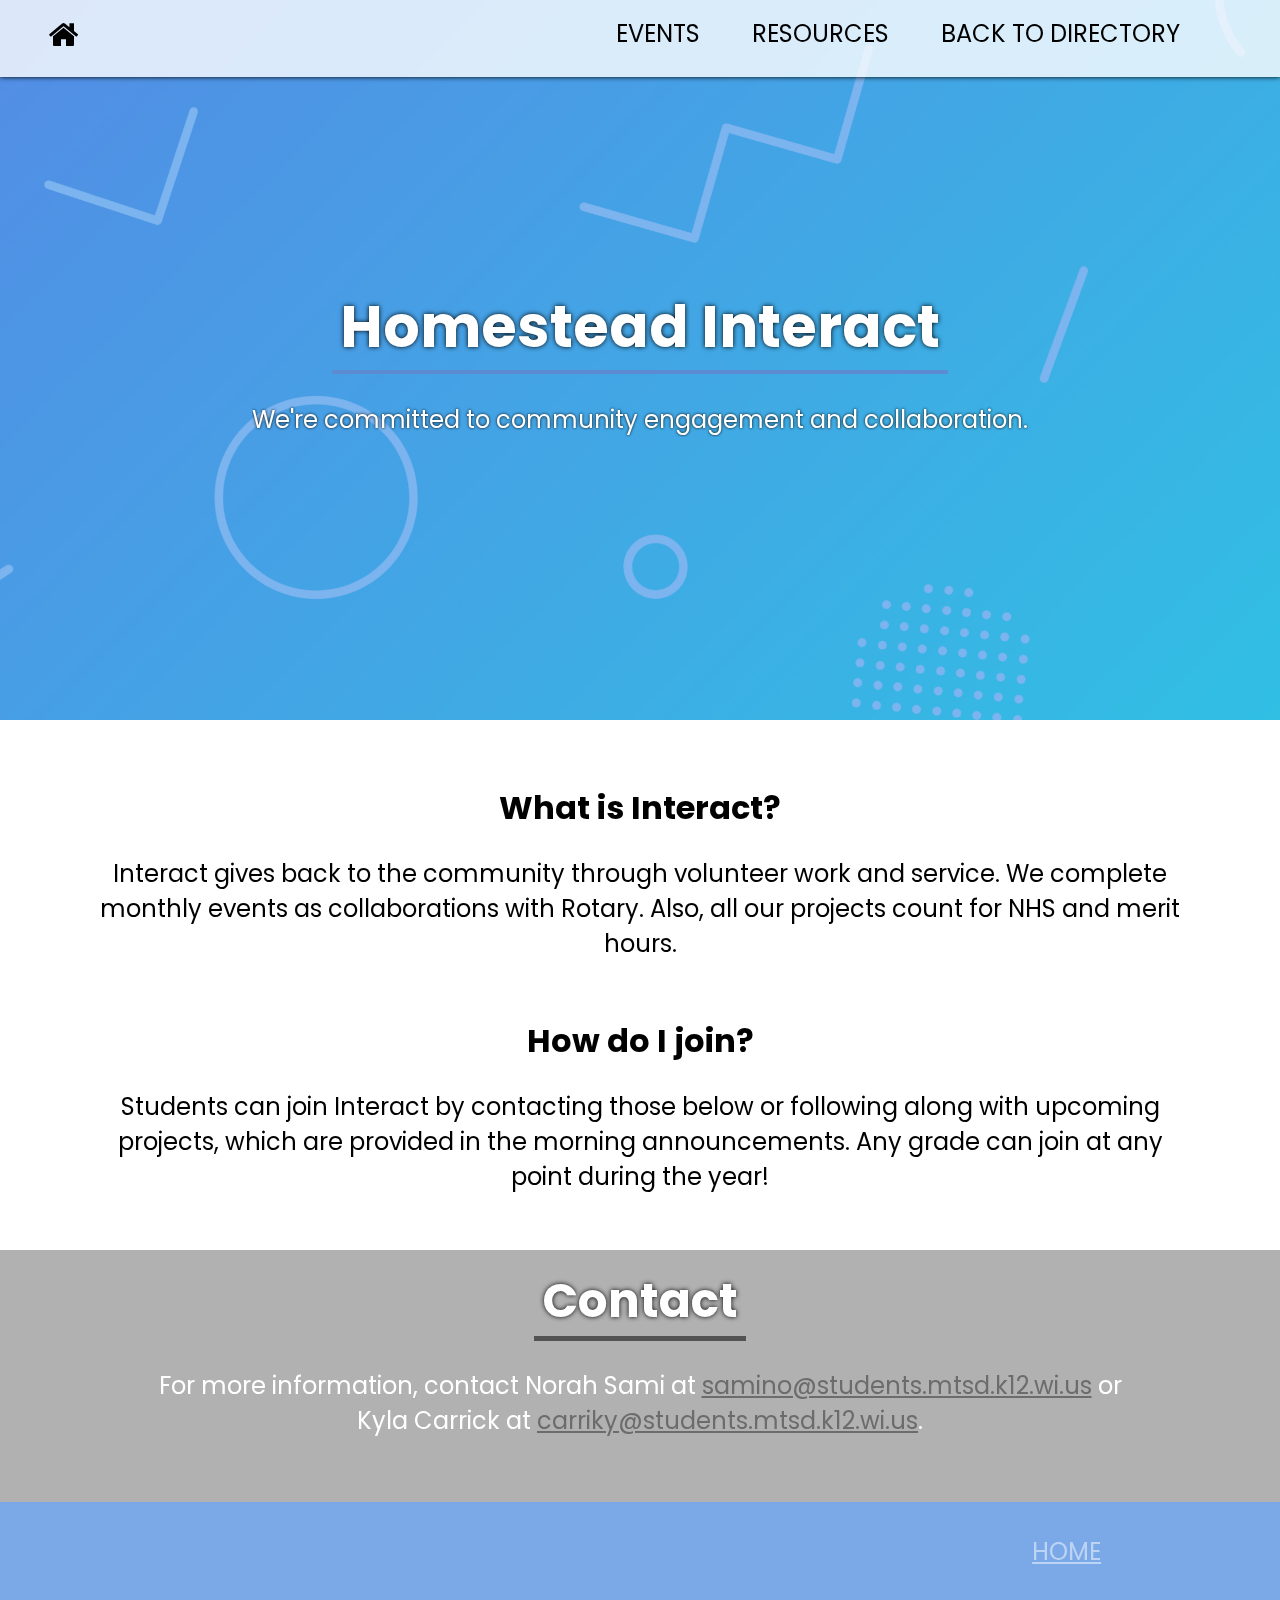
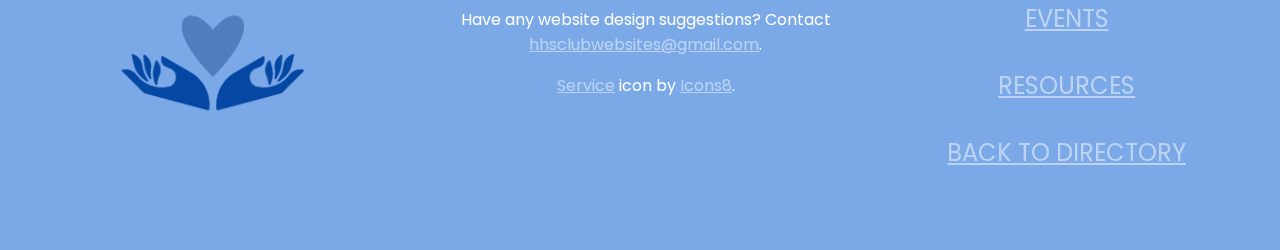
<file: index.html>
<!DOCTYPE html>
<html>
    <head>
            <title>Interact</title>
            <meta charset="UTF-8"/>
            <link rel="stylesheet" href="style.css"/>
            <link rel="shortcut icon" href="images/Interact Icon.png" type="image/x-icon"/>
            <link rel="preconnect" href="https://fonts.googleapis.com">
            <link rel="preconnect" href="https://fonts.gstatic.com" crossorigin>
            <link href="https://fonts.googleapis.com/css2?family=Poppins:wght@400;800&display=swap" rel="stylesheet">
            <link rel="preconnect" href="https://fonts.googleapis.com">
            <link rel="preconnect" href="https://fonts.gstatic.com" crossorigin>
            <link href="https://fonts.googleapis.com/css2?family=Secular+One&display=swap" rel="stylesheet">
            <meta name="viewport" content="width=device-width, initial-scale=1, minimum-scale=1" />
            <link rel="stylesheet" href="https://cdnjs.cloudflare.com/ajax/libs/font-awesome/4.7.0/css/font-awesome.min.css">
            <script src="index.js"></script>
    </head>
    <body>
        <div class="">
            <header>
                <img src="images/interact background.png" alt="sample image" class="background-image">
                <h3 class="title">Homestead Interact</h3>
                <p class="title-description">
                    We're committed to community engagement and collaboration.
                </p>
            </header>
            <nav class="nav-bar" id="top-nav">
                <ul>
                    <li class="first-link"><a href="index.html">
                        <i class="fa fa-home"></i>
                    </a></li>
                    <li><a href="events.html" class="link">EVENTS</a></li>
                    <li><a href="resources.html" class="link">RESOURCES</a></li>
                    <li><a href="https://www.homesteadhs.club/#" target="_blank" rel="noopener noreferrer" class="link">BACK TO DIRECTORY</a></li>
                    <li class="last-link"><a href="javascript:void(0);" class="icon" onclick="myFunction()">
                        <i class="fa fa-bars"></i>
                    </a></li>
                </ul>
            </nav>
            <div class="space"></div>
            <div class="space"></div>
            <div class="flow">
            <div class="overview">
                <!-- <div class="grid"> -->
                    <div class="flow">
                        <h3 class="header">
                            What is Interact?
                        </h3>
                        <div class="description">
                            <p>
                                Interact gives back to the community through volunteer work and service.
                                We complete monthly events as collaborations with Rotary. Also, all our projects count for 
                                NHS and merit hours.
                            </p>
                        </div>
                    </div>
                    <!-- <div class="flow">
                        <div class="image">
                            <img src="images/mathteam_nsc_varsity.jpg" alt="sample image">
                        </div>
                    </div> -->
                <!-- </div> -->
            </div>
            </div>

            <div class="space"></div>

            <div class="flow">
            <div class="overview">
                <!-- <div class="grid"> -->
                    <div class="flow">
                        <h3 class="header">
                            How do I join?
                        </h3>
                        <div class="description">
                            <p>
                                Students can join Interact by contacting those below or following along with upcoming
                                projects, which are provided in the morning announcements. Any grade can join at any point during
                                the year!
                            </p>
                        </div>
                    </div>
                <!-- </div> -->
            </div>
            </div>
            <div class="space"></div>

            <div class="contact">
                <div class="flex">
                    <div class="header2">
                        <h3>
                            Contact
                         </h3>
                    </div>
                </div>
                <div class="flex">
                    <div class="contact-info">
                        For more information, contact Norah Sami at <a class="email-link" href="mailto:samino@students.mtsd.k12.wi.us">samino@students.mtsd.k12.wi.us</a> or
                        Kyla Carrick at <a class="email-link" href="mailto:carriky@students.mtsd.k12.wi.us">carriky@students.mtsd.k12.wi.us</a>.
                    </div>
                </div>
            </div>

            <footer>
                <div class="grid-footer">
                    <div class="left-image">
                        <a href="index.html"><img class="footer-image" src="images/Interact Footer Icon.png"></a>
                    </div>
                    <div class="left">
                        <p>Have any website design suggestions? Contact <a class="footer-link" href="mailto:hhsclubwebsites@gmail.com">hhsclubwebsites@gmail.com</a>.</p>
                        <div class="icons">
                            <p><a class="footer-link" href="https://icons8.com/icon/2XxN9DboL7yS/service" target="_blank" rel="noopener noreferrer">Service</a> icon by <a class="footer-link" href="https://icons8.com/" target="_blank" rel="noopener noreferrer">Icons8</a>.</p>
                        </div>
                    </div>
                    <div class="right">
                        <!-- <div class="link-list"> -->
                            <ul class="link-list">
                                <li><a href="index.html" class="footer-list-link">HOME</a></li>
                                <div class="footer-space"></div>
                                <li><a href="events.html" class="footer-list-link">EVENTS</a></li>
                                <div class="footer-space"></div>
                                <li><a href="resources.html" class="footer-list-link">RESOURCES</a></li>
                                <div class="footer-space"></div>
                                <li><a href="https://www.homesteadhs.club/#" target="_blank" rel="noopener noreferrer" class="footer-list-link">BACK TO DIRECTORY</a></li>
                            </ul>
                        <!-- </div> -->
                    </div>
                </div>
            </footer>

            <script>
                var x = document.getElementById("top-nav");
                console.log(x);
                console.log(x.className);
                document.addEventListener('click', event => {
                    if(event.target.closest('#top-nav') === null){
                        x.className = "nav-bar";
                    };
                })
            </script>

        </div>
    </body>
</html>
</file>
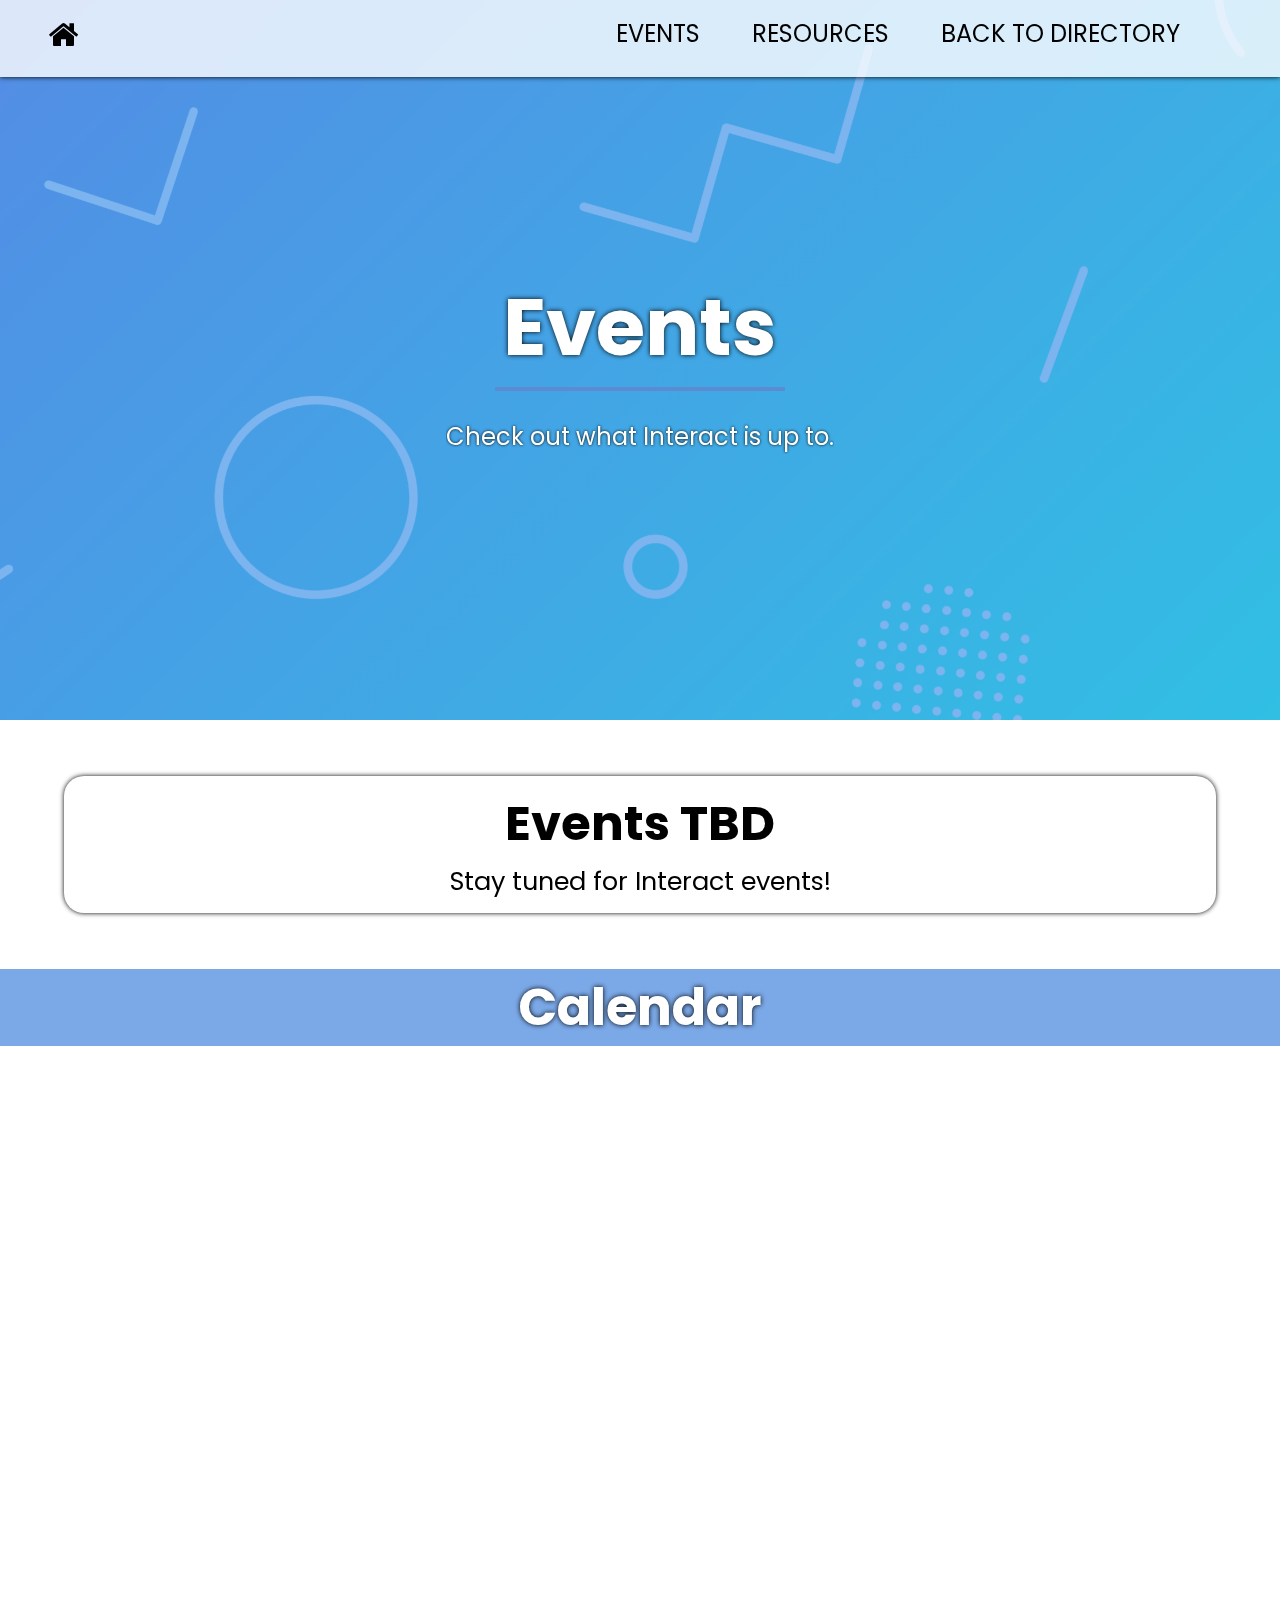
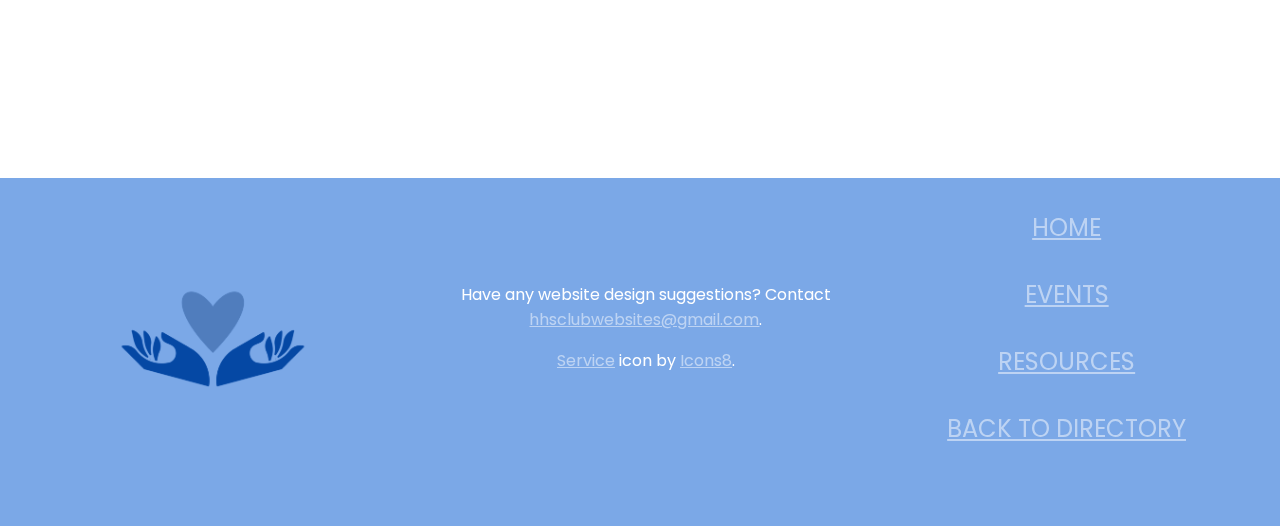
<file: events.html>
<!DOCTYPE html>
<html>
    <head>
            <title>Interact Events</title>
            <meta charset="UTF-8"/>
            <link rel="stylesheet" href="events.css">
            <link rel="shortcut icon" href="images/Interact Icon.png" type="image/x-icon"/>
            <link rel="preconnect" href="https://fonts.googleapis.com">
            <link rel="preconnect" href="https://fonts.gstatic.com" crossorigin>
            <link href="https://fonts.googleapis.com/css2?family=Poppins:wght@400;800&display=swap" rel="stylesheet">
            <link rel="preconnect" href="https://fonts.googleapis.com">
            <link rel="preconnect" href="https://fonts.gstatic.com" crossorigin>
            <link href="https://fonts.googleapis.com/css2?family=Secular+One&display=swap" rel="stylesheet">
            <meta name="viewport" content="width=device-width, initial-scale=1, minimum-scale=1" />
            <link rel="stylesheet" href="https://cdnjs.cloudflare.com/ajax/libs/font-awesome/4.7.0/css/font-awesome.min.css">
            <script src="index.js"></script>
    </head>
    <body>
        <div class="">
            <header>
                <img src="images/interact background.png" alt="sample image" class="background-image">
                <h3 class="title">Events</h3>
                <p class="title-description"> Check out what Interact is up to.
                </p>
            </header>
            <nav class="nav-bar" id="top-nav">
                <ul>
                    <li class="first-link"><a href="index.html">
                        <i class="fa fa-home"></i>
                    </a></li>
                    <li><a href="events.html" class="link">EVENTS</a></li>
                    <li><a href="resources.html" class="link">RESOURCES</a></li>
                    <li><a href="https://www.homesteadhs.club/#" target="_blank" rel="noopener noreferrer" class="link">BACK TO DIRECTORY</a></li>
                    <li class="last-link"><a href="javascript:void(0);" class="icon" onclick="myFunction()">
                        <i class="fa fa-bars"></i>
                    </a></li>
                </ul>
            </nav>

            <!-- <div class="space"> -->

            <!-- </div> -->

            <!-- <div class="flex-event">
                <div class="event">
                    <div class="flow">
                        <div class="date">
                            <h2>September</h2>
                            <h4>11</h4>
                            <h4>2:45 pm</h4>
                        </div>
                        <div class="event-name">
                            <h1>Blood Drive</h1>
                        </div> -->
                    <!-- </div>
                    <div class="flow">
                        <img src="images/informational meeting best buddies icon.png" alt="" class="image">
                    </div>
                    <div class="flow">
                        <div>
                            <div class="event-name">
                                <h1>Informational Meeting</h1>
                            </div>
                            <p>
                                Learn what Best Buddies is about and what we'll be doing
                                this year!
                            </p>
                        </div>
                    </div>
                    <div class="flow">
                        <div class="location">
                            <h3>West Collab Zone</h3>
                            <h5></h5>
                        </div>
                    </div>
                </div>
            </div> --> 

            <div class="half-space"></div>


            <div class="flex-event">
                <div class="event-tbd">
                    <div class="tbd">
                        <h2>Events TBD</h2>
                    </div>
                        <div class="tbd-desc">
                            <p>Stay tuned for Interact events!</p>
                        </div>
                </div>
            </div>


<!-- 
            <div class="description">
                <p>We participate in a wide array of events, including Lorem ipsum dolor sit amet consectetur adipisicing elit. Ratione facilis distinctio reprehenderit aperiam cumque ipsum neque consectetur quidem quas! Quas doloremque nulla dicta fugit accusantium ipsum. Unde magnam sapiente omnis.
                </p>
            </div> -->
        </div>

        <div class="flex">
            <div class="heading">
                <h1>Calendar</h1>
            </div>
        </div>
        <div class="flex">
            <div class="calendar">
                <iframe src="https://calendar.google.com/calendar/embed?src=c76a7ddb136fc899c215c3899b1d82113c15cad8cc6f687598c23f8289c54cc4%40group.calendar.google.com&ctz=America%2FChicago" style="border: 0" width="800" height="600" frameborder="0" scrolling="no"></iframe>
            </div>
        </div>

        <footer>
            <div class="grid-footer">
                <div class="left-image">
                    <a href="index.html"><img class="footer-image" src="images/Interact Footer Icon.png"></a>
                </div>
                <div class="left">
                    <p>Have any website design suggestions? Contact <a class="footer-link" href="mailto:hhsclubwebsites@gmail.com">hhsclubwebsites@gmail.com</a>.</p>
                    <div class="icons">
                        <p><a class="footer-link" href="https://icons8.com/icon/2XxN9DboL7yS/service" target="_blank" rel="noopener noreferrer">Service</a> icon by <a class="footer-link" href="https://icons8.com/" target="_blank" rel="noopener noreferrer">Icons8</a>.</p>
                    </div>
                </div>
                <div class="right">
                    <!-- <div class="link-list"> -->
                        <ul class="link-list">
                            <li><a href="index.html" class="footer-list-link">HOME</a></li>
                            <div class="footer-space"></div>
                            <li><a href="events.html" class="footer-list-link">EVENTS</a></li>
                            <div class="footer-space"></div>
                            <li><a href="resources.html" class="footer-list-link">RESOURCES</a></li>
                            <div class="footer-space"></div>
                            <li><a href="https://www.homesteadhs.club/#" target="_blank" rel="noopener noreferrer" class="footer-list-link">BACK TO DIRECTORY</a></li>
                        </ul>
                    <!-- </div> -->
                </div>
            </div>
        </footer>

        <script>
            var x = document.getElementById("top-nav");
            console.log(x);
            console.log(x.className);
            document.addEventListener('click', event => {
                if(event.target.closest('#top-nav') === null){
                    x.className = "nav-bar";
                };
            })
        </script>

    </body>
</html>
</file>
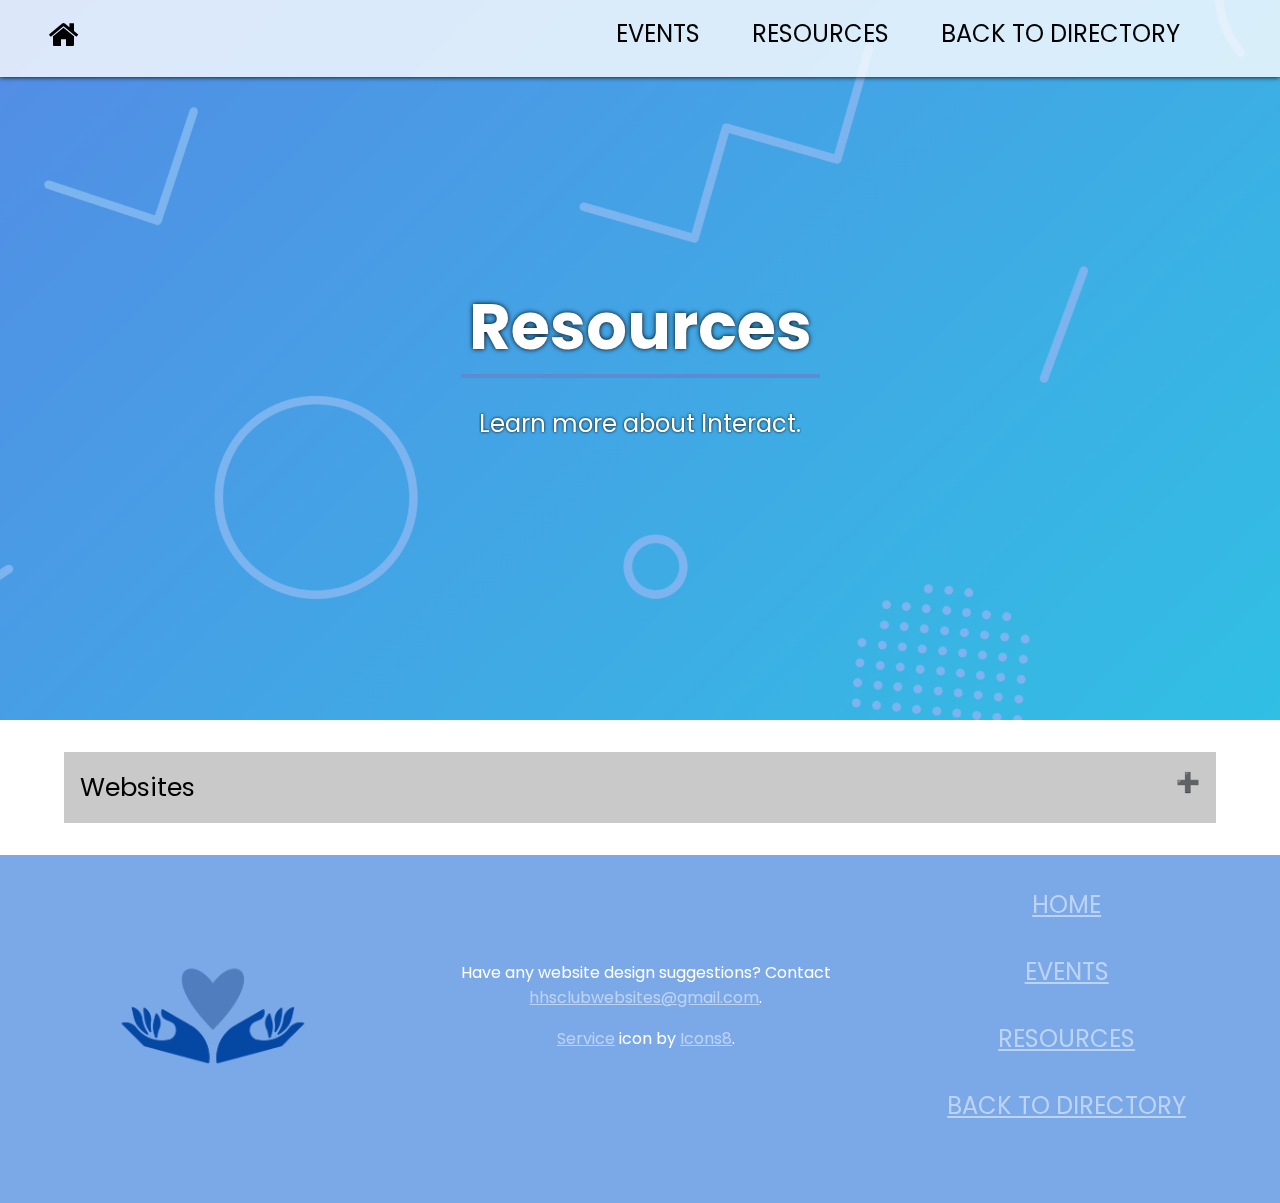
<file: resources.html>
<!DOCTYPE html>
<html>
    <head>
            <title>Interact Resources</title>
            <meta charset="UTF-8"/>
            <link rel="stylesheet" href="resources.css">
            <link rel="shortcut icon" href="images/Interact Icon.png" type="image/x-icon"/>
            <link rel="preconnect" href="https://fonts.googleapis.com">
            <link rel="preconnect" href="https://fonts.gstatic.com" crossorigin>
            <link href="https://fonts.googleapis.com/css2?family=Poppins:wght@400;800&display=swap" rel="stylesheet">
            <link rel="preconnect" href="https://fonts.googleapis.com">
            <link rel="preconnect" href="https://fonts.gstatic.com" crossorigin>
            <link href="https://fonts.googleapis.com/css2?family=Secular+One&display=swap" rel="stylesheet">
            <meta name="viewport" content="width=device-width, initial-scale=1, minimum-scale=1" />
            <link rel="stylesheet" href="https://cdnjs.cloudflare.com/ajax/libs/font-awesome/4.7.0/css/font-awesome.min.css">
            <script src="index.js"></script>
    </head>
    <body>
            <header>
                <img src="images/interact background.png" alt="sample image" class="background-image">
                <h3 class="title">Resources</h3>
                <p class="title-description">Learn more about Interact.
                </p>
            </header>
            <nav class="nav-bar" id="top-nav">
                <ul>
                    <li class="first-link"><a href="index.html">
                        <i class="fa fa-home"></i>
                    </a></li>
                    <li><a href="events.html" class="link">EVENTS</a></li>
                    <li><a href="resources.html" class="link">RESOURCES</a></li>
                    <li><a href="https://www.homesteadhs.club/#" target="_blank" rel="noopener noreferrer" class="link">BACK TO DIRECTORY</a></li>
                    <li class="last-link"><a href="javascript:void(0);" class="icon" onclick="myFunction()">
                        <i class="fa fa-bars"></i>
                    </a></li>
                </ul>
            </nav>
            
            <div class="space"></div>
            <div class="flex-columns">
                <button class="accordion">Websites</button>
                <div class="panel">
                    <ul>
                        <li><a class="listed-link" href="https://www.rotary.org/en" target="_blank" rel="noopener noreferrer">Rotary International</a></li>
                    </ul>
                </div>
            </div>

            <div class="space"></div>

            <!-- <div class="space"></div> -->
            
            <!-- </div> -->

            <!-- <div class="space"></div>
            <div class="flex-columns">
                <button class="accordion">Section 2</button>
                <div class="panel">
                    <p>Lorem ipsum dolor sit, amet consectetur adipisicing elit. Debitis a, nobis aperiam corrupti cupiditate iste consequatur eligendi illum similique cumque, enim accusantium placeat veniam alias necessitatibus odio, temporibus nisi modi.</p>
                </div>
            </div>

            <div class="space"></div>
            <div class="flex-columns">
                <button class="accordion">Section 3</button>
                <div class="panel">
                    <p>Lorem ipsum dolor sit, amet consectetur adipisicing elit. Debitis a, nobis aperiam corrupti cupiditate iste consequatur eligendi illum similique cumque, enim accusantium placeat veniam alias necessitatibus odio, temporibus nisi modi.</p>
                </div>
            </div> -->

            <footer>
                <div class="grid-footer">
                    <div class="left-image">
                        <a href="index.html"><img class="footer-image" src="images/Interact Footer Icon.png"></a>
                    </div>
                    <div class="left">
                        <p>Have any website design suggestions? Contact <a class="footer-link" href="mailto:hhsclubwebsites@gmail.com">hhsclubwebsites@gmail.com</a>.</p>
                        <div class="icons">
                            <p><a class="footer-link" href="https://icons8.com/icon/2XxN9DboL7yS/service" target="_blank" rel="noopener noreferrer">Service</a> icon by <a class="footer-link" href="https://icons8.com/" target="_blank" rel="noopener noreferrer">Icons8</a>.</p>
                        </div>
                    </div>
                    <div class="right">
                        <!-- <div class="link-list"> -->
                            <ul class="link-list">
                                <li><a href="index.html" class="footer-list-link">HOME</a></li>
                                <div class="footer-space"></div>
                                <li><a href="events.html" class="footer-list-link">EVENTS</a></li>
                                <div class="footer-space"></div>
                                <li><a href="resources.html" class="footer-list-link">RESOURCES</a></li>
                                <div class="footer-space"></div>
                                <li><a href="https://www.homesteadhs.club/#" target="_blank" rel="noopener noreferrer" class="footer-list-link">BACK TO DIRECTORY</a></li>
                            </ul>
                        <!-- </div> -->
                    </div>
                </div>
            </footer>

            <script>
                var acc = document.getElementsByClassName("accordion");
                var i;

                for (i = 0; i < acc.length; i++) {
                acc[i].addEventListener("click", function() {
                    this.classList.toggle("active");
                    var panel = this.nextElementSibling;
                    if (panel.style.maxHeight) {
                        panel.style.maxHeight = null;
                    } else {
                        panel.style.maxHeight = panel.scrollHeight + "px";
                    }
                });
                }
            </script>

            <script>
                var x = document.getElementById("top-nav");
                console.log(x);
                console.log(x.className);
                document.addEventListener('click', event => {
                    if(event.target.closest('#top-nav') === null){
                        x.className = "nav-bar";
                    };
                })
            </script>

    </body>
</html>
</file>
<file: style.css>
@font-face {
    font-family: 'Poppins';
    font-style: normal;
    font-weight: 400;
    font-display: swap;
    src: url(https://fonts.gstatic.com/s/poppins/v20/pxiEyp8kv8JHgFVrJJfecg.woff2) format('woff2');
    unicode-range: U+0000-00FF, U+0131, U+0152-0153, U+02BB-02BC, U+02C6, U+02DA, U+02DC, U+0304, U+0308, U+0329, U+2000-206F, U+2074, U+20AC, U+2122, U+2191, U+2193, U+2212, U+2215, U+FEFF, U+FFFD;
}

*{
    box-sizing: border-box;
    margin: 0;
    padding: 0;
    overflow-x: hidden;
    max-width: 100%;
}

/* body{
    background:rgb(227, 244, 234);
} */

/* NAVIGATION BAR */

.nav-bar{
    top: 0;
    background-color: rgba(255, 255, 255, 0.8);
    position: fixed;
    width: 100%;
    text-align: right;
    font-family: "Poppins";
    box-shadow: 0 0 5px black;
    min-height: 3rem;
    z-index: 14;
}

.nav-bar li{
    display: inline-block;
    color: black;
    padding-top: 1rem;
    padding-bottom: 0.8rem;
    padding-right: 3rem;
}

/* .nav-bar .icon{
    top: 1rem;
    right: 1rem;
} */


.nav-bar a, .nav-bar .link{
    text-decoration: none;
    color: black;
    font-size: clamp(0.5rem, 3vw, 1.5rem);
    transition: all 300ms;
}

.nav-bar .icon:hover{
    color: rgb(93, 139, 209);
    cursor: pointer;
}

.nav-bar .link{
    transition: all 300ms;
}

.nav-bar .link:hover{
    color: rgb(93, 139, 209);
    cursor: pointer;
    box-shadow: 0 0.25rem gray;
}

#top-nav{
    transition: all 1s;
}

/* BACKGROUND IMAGE */

.parallax-wrapper{
    height: 100vh;
    overflow-y: auto;
    overflow-x: hidden;
    perspective: 10px;
}

.title{
    /* font-size: clamp(1.5rem, 4vw + 0.05rem, 8rem); */
    /* font-size: clamp(2rem, 6vw + 1rem,5rem); */
    /* font-size: clamp(3rem, 2vw + 1rem, 100rem); */
    font-size: clamp(3rem, 2vw + 2rem, 9rem);
    padding: 0;
    text-shadow: 0 0 5px black;
    color: white;
    font-family: "Poppins";
    box-shadow: 0 0.25rem rgb(93, 139, 209);
    min-height: 2rem;
    text-align: center;
    max-width: 80%;
    width: auto;
    padding: 0 .5rem;
}

.title-description{
    font-family: "Poppins";
    color: white;
    text-align: center;
    padding-top: 2rem;
    /* font-size: clamp(0.8rem, 2vw + 0.05rem, 2.0rem); */
    font-size: clamp(0.7rem, 4vw, 1.5rem);
    max-width: 70%;
    text-shadow: 0 0 3px black;
}

.background-image{
    transform: translateZ(-5px) scale(1.5);
    position: absolute;
    height: 100%;
    width: 90%;
    object-fit: cover;
    z-index: -1;
}

header{
    position: relative;
    display: flex;
    justify-content: center;
    align-items: center;
    height: clamp(80vh, 0.2vw + 2vh, 100vh);
    transform-style: preserve-3d;
    z-index: -1;
    padding: 0rem;
    margin: 0;
    flex-direction: column;
    flex-wrap: wrap;
    overflow: hidden;
}

/* OVERVIEW */

.overview{
    font-family: "Poppins";
    max-width: 90%;
}

.header{
    margin: 0;
    padding: 0 1.5rem;
    font-size: clamp(2rem, 2vw + 0.05rem, 4rem);
    text-align: center;
}

.description{
    padding: 1.5rem;
    font-size: clamp(1.5rem, 3vw, 1.5rem);
    font-family: "Poppins";
    /* text-align: center;
    align-content: center;
    justify-content: center; */
}

.grid{
    display: grid;
    grid-template-columns: 1fr 1fr;
    align-items: center;
    gap: 2rem;
    place-items: center;
}

.flow{
    display: flex;
    flex-direction: column;
    justify-content: center;
    align-content: center;
    align-items: center;
    text-align: center;
}

.image{
    display: flex;
    justify-content: center;
    align-content: center;
    padding-bottom: 2rem;
    margin-top: 2rem;
}

.image img{
    box-shadow: 0 0 10px;
    width: 70%;
}

/* HAMBURGER MENU */

.nav-bar .icon{
    display: none;
}

/* CONTACT */

.flex{
    display: flex;
    justify-content: center;
    align-items: center;
}

.contact{
    background: rgb(178, 177, 177);
}

.header2{
    text-align: center;
    font-size: clamp(2.5rem, 3vw + 0.05rem, 4rem);
    font-family: "Poppins";
    color: white;
    text-shadow: 0 0 5px black;
    margin-bottom: 2rem;
    margin-top: 1rem;
    box-shadow: 0 5px rgb(83, 83, 83);
}

.header2 h3{
    padding-left: 0.5rem;
    padding-right: 0.5rem;
}

.contact-info{
    font-family: "Poppins";
    color: white;
    text-align: center;
    padding-left: 0.5rem;
    padding-right: 0.5rem;
    max-width: 80%;
    /* font-size: clamp(0.5rem, 3vw, 1.3rem); */
    font-size: clamp(1.2rem, 3vw, 1.5rem);
    margin-bottom: 4rem;
}

.space{
    height: 2rem;;
}

.email-link{
    color: rgb(109, 108, 108);
    transition: all 300ms;
}

.email-link:hover{
    color:black;
}

.first-link{
    float: left;
    padding-left: 3rem;
}

.first-link a{
    font-size: clamp(2rem, 4vw, 2.0rem);
    transition: all 300ms ease-in-out;
}

.first-link :hover{
    color:rgb(109, 108, 108);
}

.grid-footer{
    padding-top: 2rem;
    padding-bottom: 5rem;
    display: grid;
    grid-template-columns: 1fr 1fr 1fr;
    background-color: rgb(123, 168, 231);
    color: white;
}

.left{
    font-family: "Poppins";
    padding-top: 2rem;
    padding-left: 0.75rem;
    padding-bottom: 2rem;
    text-align: center;
    display: flex;
    flex-direction: column;
    justify-content: center;
    align-items: center;
    font-size: 1rem;
}

.icons{
    margin-top: 1rem;
}

.footer-link{
    color: white;
    opacity: 50%;
    transition: all 300ms;
    font-family: "Poppins";
}

.footer-link:hover{
    opacity: 100%;
}

.right{
    display: flex;
    justify-content: center;
    align-items: center;
}

.footer-list-link{
    color: white;
    opacity: 50%;
    transition: all 300ms;
    font-family: "Poppins";
    font-size: 1.5rem;
}

.footer-list-link:hover{
    opacity: 100%;
}

.link-list{
    text-align: center;
}

.footer-image{
    border-radius: 15px;
    width: 200px;
}

.left-image{
    display: flex;
    justify-content: center;
    align-items: center;
}

.footer-space{
    height: 2rem;
}


/* MEDIA QUERIES */

@media screen and (max-width: 800px){
    .grid{
        display: block;
    }

    .nav-bar .link {
        display: none;
    }

    .nav-bar{
    }

    .nav-bar .icon{
        float: right;
        display: block;
        color: black;
        /* font-size: clamp(0.7rem, 8vw, 1.5rem); */
        font-size: clamp(2rem, 4vw, 3rem);
    }

    .nav-bar.responsive{
        top: 0;
        position: fixed;
    }



    .nav-bar.responsive a.icon{
        position: absolute;
        top: 1rem;
        right: 3rem;
        z-index: 15;
    }

    .nav-bar.responsive .link, .nav-bar .link{
        transition: all 300ms;
    }

    .nav-bar.responsive li{
        float: none;
        display: block;
        text-align: left;
        margin: 0;
        padding: 0.5rem;
    }

    .nav-bar.responsive ul{
        padding-top: 0.5rem;
        padding-left: 2.5rem;
    }

    .nav-bar.responsive a.link{
        display: block;
        font-size: clamp(0.7rem, 8vw, 1.5rem);
    }

    .nav-bar.responsive .link{
        width: 87%;
        transition: all 100ms;
    }

    .nav-bar.responsive .link:hover{
        box-shadow: none;
    }

    .description{
        text-align: center;
        padding-left: 1.5rem;
    }

    .header{
        text-align: center;
        padding-left: 1.5rem;
    }

    .nav-bar li{
        padding-bottom: 0.4rem;
    }

    .background-image{
        height: 75%;
        width: auto;
    }

    .grid-footer{
        display: block;
    }

    .footer-space{
        height: 0;
    }

    .footer-image{
        width: 150px;
    }
}
</file>
<file: events.css>
@font-face {
    font-family: 'Poppins';
    font-style: normal;
    font-weight: 400;
    font-display: swap;
    src: url(https://fonts.gstatic.com/s/poppins/v20/pxiEyp8kv8JHgFVrJJfecg.woff2) format('woff2');
    unicode-range: U+0000-00FF, U+0131, U+0152-0153, U+02BB-02BC, U+02C6, U+02DA, U+02DC, U+0304, U+0308, U+0329, U+2000-206F, U+2074, U+20AC, U+2122, U+2191, U+2193, U+2212, U+2215, U+FEFF, U+FFFD;
}

*{
    box-sizing: border-box;
    margin: 0;
    padding: 0;
    overflow-x: hidden;
    max-width: 100%;
}

/* NAVIGATION BAR */

.nav-bar{
    top: 0;
    background-color: rgba(255, 255, 255, 0.8);
    position: fixed;
    width: 100%;
    text-align: right;
    font-family: "Poppins";
    box-shadow: 0 0 5px black;
    min-height: 3rem;
    z-index: 14;
}

.nav-bar li{
    display: inline-block;
    color: black;
    padding-top: 1rem;
    padding-bottom: 0.8rem;
    padding-right: 3rem;
}

/* .nav-bar .icon{
    top: 1rem;
    right: 1rem;
} */

.nav-bar a, .nav-bar .link{
    text-decoration: none;
    color: black;
    font-size: clamp(0.5rem, 3vw, 1.5rem);
    transition: all 300ms;
}

.nav-bar .icon:hover{
    color:rgb(93, 139, 209);
    cursor: pointer;
}

.nav-bar .link:hover{
    color: rgb(93, 139, 209);
    cursor: pointer;
    box-shadow: 0 0.25rem gray;
}

/* BACKGROUND IMAGE */

.title{
    /* font-size: 3rem;
    padding: 0;
    text-shadow: 0 0 5px black;
    color: white;
    font-family: "Poppins";
    box-shadow: 0 0.25rem rgb(241, 150, 150); */

    font-size: clamp(5rem, 2vw + 1rem, 8rem);
    padding: 0;
    text-shadow: 0 0 5px black;
    color: white;
    font-family: "Poppins";
    box-shadow: 0 0.25rem rgb(93, 139, 209);
    min-height: 2rem;
    text-align: center;
    padding: 0 .5rem;
}

.title-description{
    font-family: "Poppins";
    color: white;
    text-align: center;
    padding-top: 2rem;
    font-size: clamp(0.7rem, 4vw, 1.5rem);
    max-width: 70%;
    text-shadow: 0 0 3px black;
}

.background-image{
    transform: translateZ(-5px) scale(1.5);
    position: absolute;
    height: 100%;
    width: 90%;
    object-fit: cover;
    z-index: -1;
}

header{
    position: relative;
    display: flex;
    justify-content: center;
    align-items: center;
    height: clamp(80vh, 0.2vw + 2vh, 100vh);
    transform-style: preserve-3d;
    z-index: -1;
    padding: 0rem;
    margin: 0;
    flex-direction: column;
    flex-wrap: wrap;
    overflow: hidden;
}

/* OVERVIEW */

.overview{
    background: white;
    margin: 5rem 1.5rem;
    font-family: "Poppins";
    max-width: 100%;
}

.header{
    margin: 0;
    padding: 0 1rem;
    font-size: clamp(2rem, 2vw + 0.05rem, 4rem);
}

.description{
    padding: 1rem;
    margin-top: 1rem;
    font-family: "Poppins";
    text-align: center;
    background: rgb(235, 234, 234);
    width: 70%;
    margin: 2% 15%;
    box-shadow: 0 0 5px black;
    color: black;
    border-radius: 1%;
    font-size: clamp(0.5rem, 3vw, 1.3rem);
}

.grid{
    display: grid;
    grid-template-columns: 1fr 1fr;
    align-items: center;
    gap: 2rem;
    place-items: center;
}

.image{
    box-shadow: 0 0 10px black;
    border-radius: 15px;
}

/* HAMBURGER MENU */

.nav-bar .icon{
    display: none;
}

/* FLEX / CALENDAR */

.flex{
    display: flex;
    justify-content: center;
    align-items: center;
}

.calendar{
    margin-top: 1rem;
    max-width: 90%;
    margin-bottom: 5rem;
    margin-top: 3rem;
}

.heading{
    font-family: "Poppins";
    font-size: clamp(1.5rem, 2vw, 2rem);
    background-color: rgb(123, 168, 231);
    width: 100%;
    text-align: center;
    color: white;
    text-shadow: 0 0 5px black;
}


/* EVENT */

.flex-event{
    display: flex;
    justify-content: center;
    align-items: center;
    /* temporary */
    margin-bottom: 3rem;
}

.container{
    justify-content: center;
    align-content: center;
    align-items: center;
}

.event{
    display: grid;
    grid-template-columns: 1fr 1fr 2fr 1fr;
    gap: 0.1rem;
    max-width: 90%;
    justify-content: center;
    align-content: center;
    box-shadow: 0 0 5px black;
    border-radius: 20px;
    font-family: "Poppins";
    margin-bottom: 0.5rem;
    margin-top: 1.5rem;
    transition: all 100ms;
    width: 90%;
}

.event-tbd{
    display: grid;
    grid-template-columns: 1fr;
    gap: 0.1rem;
    max-width: 90%;
    justify-content: center;
    align-content: center;
    box-shadow: 0 0 5px black;
    border-radius: 20px;
    font-family: "Poppins";
    margin-bottom: 0.5rem;
    margin-top: 1.5rem;
    transition: all 100ms;
    width: 90%;
}

.tbd{
    margin-top: 0.75rem;
    font-family: "Poppins";
    font-size: clamp(2rem, 2vw, 4rem);
    text-align: center;
}

.tbd-desc{
    display: flex;
    align-items: center;
    text-align: center;
    font-family: "Poppins";
    margin-bottom: 0.75rem;
    font-size: clamp(1.5rem, 2vw, 2rem);
    justify-content: center;
    align-items: center;
}


.flex-event-2{
    display: flex;
    justify-content: center;
    align-items: center;
    align-content: center;
    /* temporary */
    margin-bottom: 0.75rem;
    max-width: 80%;
}

.flow{
    display: flex;
    background: white;
    width: 100%;
    justify-content: center;
    align-content: center;
    align-items: center;
    text-align: center;
    padding: 2rem;
}

.date, .location{
    max-width: 98%;
    overflow: hidden;
}

/* month */
.date h2{
    font-size: clamp(0.5rem, 5vw, 2rem);
}

.date h4{
    font-size: clamp(0.25rem, 5vw, 1.5rem);
}

.event .image{
    width: 100%;
}

.event-name{
    box-shadow: 0 0 2px black;
    margin-bottom: .75rem;
}

.event:hover{
    box-shadow: 0 0 10px black;
}

.space{
    margin-top:5%;
}

.first-link{
    float: left;
    padding-left: 3rem;
}

.first-link a{
    /* font-size: clamp(1.5rem, 4vw, 2rem); */
    font-size: clamp(2rem, 4vw, 2rem);
    transition: all 300ms ease-in-out;
}

.first-link :hover{
    color:rgb(109, 108, 108);
}

.grid-footer{
    padding-top: 2rem;
    padding-bottom: 5rem;
    display: grid;
    grid-template-columns: 1fr 1fr 1fr;
    background-color: rgb(123, 168, 231);
    color: white;
}

.left{
    font-family: "Poppins";
    padding-top: 2rem;
    padding-left: 0.75rem;
    padding-bottom: 2rem;
    text-align: center;
    display: flex;
    flex-direction: column;
    justify-content: center;
    align-items: center;
    font-size: 1rem;
}

.icons{
    margin-top: 1rem;
}

.footer-link{
    color: white;
    opacity: 50%;
    transition: all 300ms;
    font-family: "Poppins";
}

.footer-link:hover{
    opacity: 100%;
}

.right{
    display: flex;
    justify-content: center;
    align-items: center;
}

.footer-list-link{
    color: white;
    opacity: 50%;
    transition: all 300ms;
    font-family: "Poppins";
    font-size: 1.5rem;
}

.footer-list-link:hover{
    opacity: 100%;
}

.link-list{
    text-align: center;
}

.footer-image{
    border-radius: 15px;
    width: 200px;
}

.left-image{
    display: flex;
    justify-content: center;
    align-items: center;
}

.footer-space{
    height: 2rem;
}

.half-space{
    margin-top: 2.5%;
}

/* MEDIA QUERIES */

@media screen and (max-width: 800px){
    .grid{
        display: block;
    }

    .nav-bar .link{
        display: none;
    }

    .nav-bar .icon{
        float: right;
        display: block;
        color: black;
        /* font-size: clamp(0.7rem, 8vw, 1.5rem); */
        font-size: clamp(2rem, 4vw, 3rem);
    }

    .nav-bar.responsive{
        top: 0;
        position: fixed;
    }

    .nav-bar.responsive a.icon{
        position: absolute;
        top: 1rem;
        right: 3rem; 
        z-index: 15;
    }

    .nav-bar.responsive .link, .nav-bar .link{
        transition: all 300ms;
    }

    .nav-bar.responsive li{
        float: none;
        display: block;
        text-align: left;
        margin: 0;
        padding: 0.5rem;
    }

    .nav-bar.responsive ul{
        padding-top: 0.5rem;
        padding-left: 2.5rem;
    }

    .nav-bar.responsive a.link{
        display: block;
        font-size: clamp(0.7rem, 8vw, 1.5rem);
    }

    .nav-bar.responsive .link{
        transition: all 100ms;
        width: 87%;
    }

    .nav-bar.responsive .link:hover{
        box-shadow: none;
    }

    .description{
        text-align: center;
    }

    .header{
        text-align: center;
    }

    .nav-bar li{
        padding-bottom: 0.4rem;
    }

    /* EVENT */

    .event{
        display: block;
    }
    
    .event .image{
        width: 50%;
    }

    .flow{
        padding: 0.5rem;
    }

    .location{
        margin-bottom: 1rem;
    }

    .background-image{
        height: 75%;
        width: auto;
    }

    .grid-footer{
        display: block;
    }

    .footer-space{
        height: 0;
    }

    .footer-image{
        width: 150px;
    }
}
</file>
<file: resources.css>
@font-face {
    font-family: 'Poppins';
    font-style: normal;
    font-weight: 400;
    font-display: swap;
    src: url(https://fonts.gstatic.com/s/poppins/v20/pxiEyp8kv8JHgFVrJJfecg.woff2) format('woff2');
    unicode-range: U+0000-00FF, U+0131, U+0152-0153, U+02BB-02BC, U+02C6, U+02DA, U+02DC, U+0304, U+0308, U+0329, U+2000-206F, U+2074, U+20AC, U+2122, U+2191, U+2193, U+2212, U+2215, U+FEFF, U+FFFD;
}

*{
    box-sizing: border-box;
    margin: 0;
    padding: 0;
    overflow-x: hidden;
    max-width: 100%;
}

/* NAVIGATION BAR */

.nav-bar{
    top: 0;
    background-color: rgba(255, 255, 255, 0.8);
    position: fixed;
    width: 100%;
    text-align: right;
    font-family: "Poppins";
    box-shadow: 0 0 5px black;
    min-height: 3rem;
    z-index: 14;
}

.nav-bar li{
    display: inline-block;
    color: black;
    padding-top: 1rem;
    padding-bottom: 0.8rem;
    padding-right: 3rem;
}

/* .nav-bar .icon{
    top: 1rem;
    right: 1rem;
} */


.nav-bar a, .nav-bar .link{
    text-decoration: none;
    color: black;
    font-size: clamp(0.5rem, 3vw, 1.5rem);
    transition: all 300ms;
}

.nav-bar .icon:hover{
    color:rgb(93, 139, 209);
    cursor: pointer;
}

.nav-bar .link:hover{
    color: rgb(93, 139, 209);
    cursor: pointer;
    box-shadow: 0 0.25rem gray;
}

/* BACKGROUND IMAGE */

.parallax-wrapper{
    height: 100vh;
    overflow-y: auto;
    overflow-x: hidden;
    perspective: 10px;
}

.title{
    /* font-size: clamp(1.5rem, 4vw + 0.05rem, 8rem); */
    font-size: clamp(4rem, 2vw + 1rem, 9rem);
    padding: 0;
    text-shadow: 0 0 5px black;
    color: white;
    font-family: "Poppins";
    box-shadow: 0 0.25rem rgb(93, 139, 209);
    min-height: 2rem;
    text-align: center;
    max-width: 80%;
    padding: 0 .5rem;
}

.title-description{
    font-family: "Poppins";
    color: white;
    text-align: center;
    padding-top: 2rem;
    /* font-size: clamp(0.8rem, 2vw + 0.05rem, 2.0rem); */
    font-size: clamp(0.7rem, 4vw, 1.5rem);
    max-width: 70%;
    text-shadow: 0 0 3px black;
}

.background-image{
    transform: translateZ(-5px) scale(1.5);
    position: absolute;
    height: 100%;
    width: 90%;
    object-fit: cover;
    z-index: -1;
}

header{
    position: relative;
    display: flex;
    justify-content: center;
    align-items: center;
    height: clamp(80vh, 0.2vw + 2vh, 100vh);
    transform-style: preserve-3d;
    z-index: -1;
    padding: 0rem;
    margin: 0;
    flex-direction: column;
    flex-wrap: wrap;
    overflow: hidden;
}

/* OVERVIEW */

.overview{
    background: white;
    margin: 2rem 1.5rem;
    font-family: "Poppins";
    max-width: 100%;
}

.header{
    margin: 0;
    padding: 0 1.5rem;
    padding-left: 3rem;
    font-size: clamp(2rem, 2vw + 0.05rem, 4rem);
}

.description{
    padding: 1.5rem;
    padding-left: 3rem;
    font-size: clamp(0.5rem, 3vw, 1.3rem);
    font-family: "Poppins";
}

.grid{
    display: grid;
    grid-template-columns: 1fr 1fr;
    align-items: center;
    gap: 2rem;
    place-items: center;
}

/* different from style.css */
.flow{
    justify-content: center;
    align-content: center;
}

.image{
    display: flex;
    justify-content: center;
    align-content: center;
    padding-bottom: 2rem;
    margin-top: 2rem;
}

.image img{
    box-shadow: 0 0 10px;
    width: 70%;
}

/* HAMBURGER MENU */

.nav-bar .icon{
    display: none;
}

/* CONTACT */

.flex{
    display: flex;
    justify-content: center;
    align-items: center;
}

.contact{
    background: rgb(178, 177, 177);
}

.header2{
    text-align: center;
    font-size: clamp(2.5rem, 3vw + 0.05rem, 4rem);
    font-family: "Poppins";
    color: white;
    text-shadow: 0 0 5px black;
    margin-bottom: 2rem;
    margin-top: 1rem;
    box-shadow: 0 5px rgb(83, 83, 83);
}

.header2 h3{
    padding-left: 0.5rem;
    padding-right: 0.5rem;
}

.contact-info{
    font-family: "Poppins";
    color: white;
    text-align: center;
    padding-left: 0.5rem;
    padding-right: 0.5rem;
    max-width: 80%;
    font-size: clamp(0.5rem, 3vw, 1.3rem);
    margin-bottom: 4rem;
}

.first-link{
    float: left;
    padding-left: 3rem;
}

.first-link a{
    font-size: clamp(2rem, 4vw, 2.0rem);
    transition: all 300ms ease-in-out;
}

.first-link :hover{
    color:rgb(109, 108, 108);
}

/* ACCORDIONS */

.accordion{
    background-color: rgb(202, 201, 201);
    color: black;
    cursor: pointer;
    padding: 1rem;
    width: 90%;
    text-align: left;
    border: none;
    outline: none;
    transition: 400ms;
    font-family: "Poppins";
    font-size: clamp(1.2rem, 2vw, 2.5rem);
}

.accordion:after {
    content: '\02795'; /* Unicode character for "plus" sign (+) */
    font-size: clamp(0.5rem, 2vw, 1.2rem);
    color: white;
    float: right;
    margin-left: 5px;
}
  
.active:after {
    content: "\2796"; /* Unicode character for "minus" sign (-) */
}

.active, .accordion:hover{
    background-color:rgb(39, 33, 54);
    color: white;
}

.active{
    margin-bottom: 0;
}



.panel{
    padding: 0rem 1rem;
    background-color:rgb(221, 220, 220);
    /* display: none; */
    max-height: 0;
    overflow: hidden;
    transition: max-height 200ms ease-out;
    width: 90%;
    font-family: "Poppins";
}

.flex-columns{
    display: flex;
    justify-content: center;
    align-items: center;
    flex-direction: column;
}

.space{
    height: 2rem;;
}

.listed-link{
    color: black;
    text-decoration: underline;
    transition: all 200ms;
    font-size: clamp(1rem, 4vw, 1.5rem);
    margin-bottom: 5rem;
}

.listed-link:hover{
    color: gray;
}

.grid-footer{
    padding-top: 2rem;
    padding-bottom: 5rem;
    display: grid;
    grid-template-columns: 1fr 1fr 1fr;
    background-color: rgb(123, 168, 231);
    color: white;
}

.left{
    font-family: "Poppins";
    padding-top: 2rem;
    padding-left: 0.75rem;
    padding-bottom: 2rem;
    text-align: center;
    display: flex;
    flex-direction: column;
    justify-content: center;
    align-items: center;
    font-size: 1rem;
}

.icons{
    margin-top: 1rem;
}

.footer-link{
    color: white;
    opacity: 50%;
    transition: all 300ms;
    font-family: "Poppins";
}

.footer-link:hover{
    opacity: 100%;
}

.right{
    display: flex;
    justify-content: center;
    align-items: center;
}

.footer-list-link{
    color: white;
    opacity: 50%;
    transition: all 300ms;
    font-family: "Poppins";
    font-size: 1.5rem;
}

.footer-list-link:hover{
    opacity: 100%;
}

.link-list{
    text-align: center;
}

.footer-image{
    border-radius: 15px;
    width: 200px;
}

.left-image{
    display: flex;
    justify-content: center;
    align-items: center;
}

.footer-space{
    height: 2rem;
}


/* MEDIA QUERIES */

@media screen and (max-width: 800px){
    .grid{
        display: block;
    }

    .nav-bar .link{
        display: none;
    }

    .nav-bar{
    }

    .nav-bar .icon{
        float: right;
        display: block;
        color: black;
        /* font-size: clamp(0.7rem, 8vw, 1.5rem); */
        font-size: clamp(2rem, 4vw, 3rem);
    }

    .nav-bar.responsive{
        top: 0;
        position: fixed;
    }

    .nav-bar.responsive a.icon{
        position: absolute;
        top: 1rem;
        right: 3rem;
        z-index: 15;
    }

    .nav-bar.responsive .link, .nav-bar .link{
        transition: all 300ms;
    }

    .nav-bar.responsive li{
        float: none;
        display: block;
        text-align: left;
        margin: 0;
        padding: 0.5rem;
    }

    .nav-bar.responsive ul{
        padding-top: 0.5rem;
        padding-left: 2.5rem;
    }

    .nav-bar.responsive a.link{
        display: block;
        font-size: clamp(0.7rem, 8vw, 1.5rem);
    }

    .nav-bar.responsive .link{
        width: 87%;
        transition: all 100ms;
    }

    .nav-bar.responsive .link:hover{
        box-shadow: none;
    }

    .description{
        text-align: center;
        padding-left: 1.5rem;
    }

    .header{
        text-align: center;
        padding-left: 1.5rem;
    }

    .nav-bar li{
        padding-bottom: 0.4rem;
    }

    .background-image{
        height: 75%;
        width: auto;
    }

    .grid-footer{
        display: block;
    }

    .footer-space{
        height: 0;
    }

    .footer-image{
        width: 150px;
    }

    .title{
        font-size: clamp(3rem, 2vw + 1rem, 5rem);
    }
}
</file>
